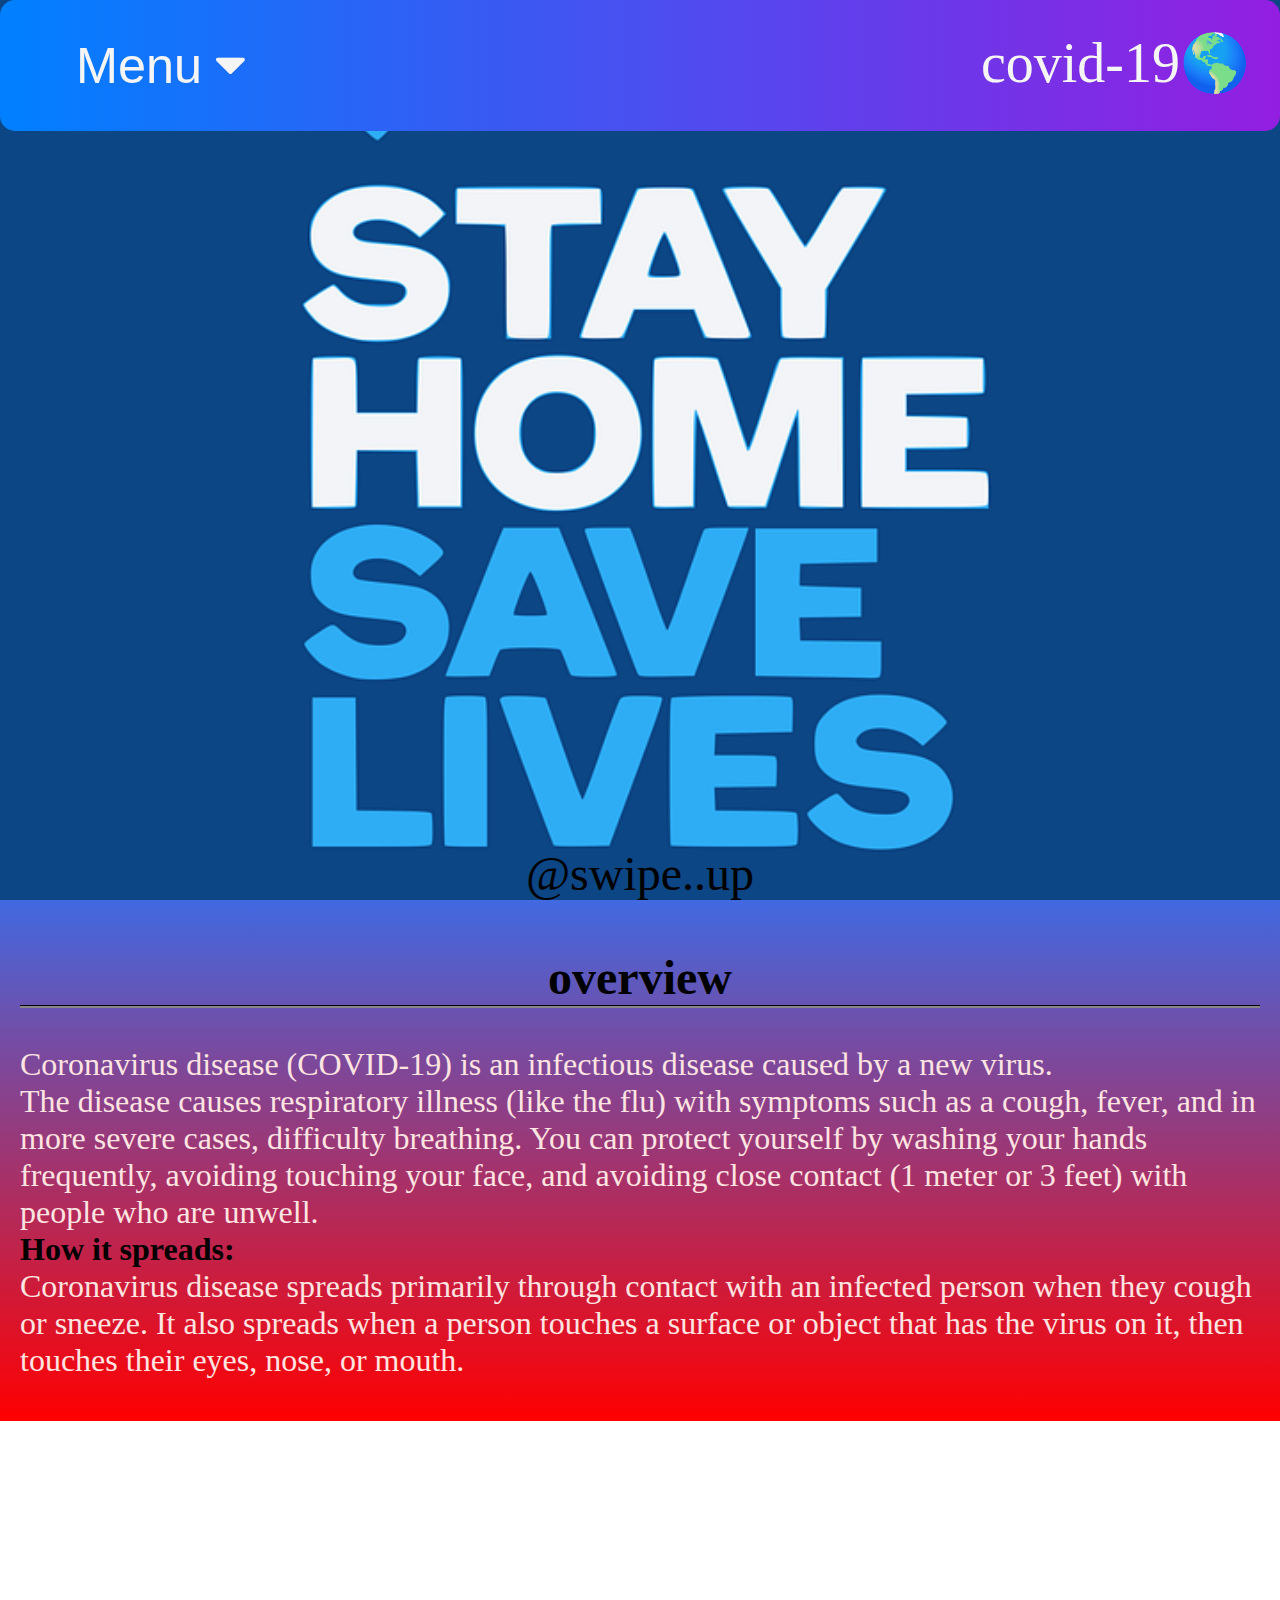
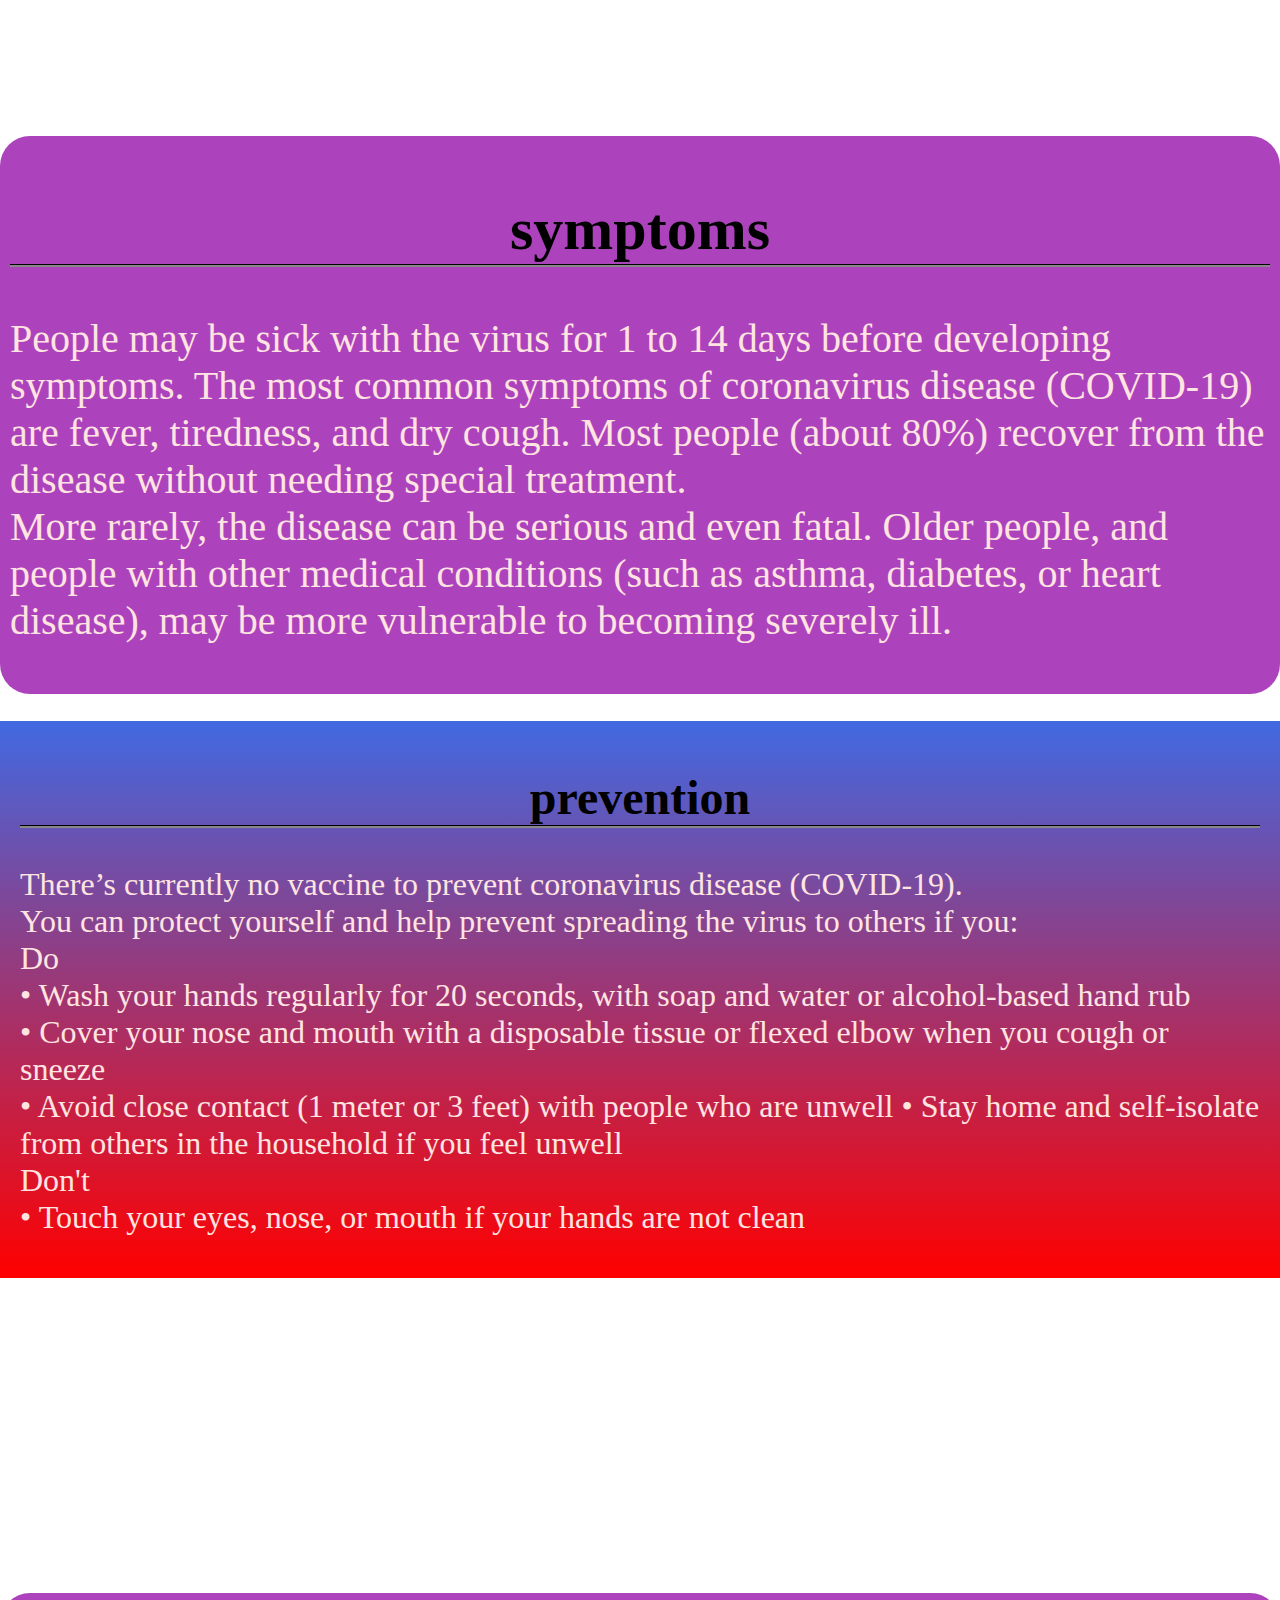
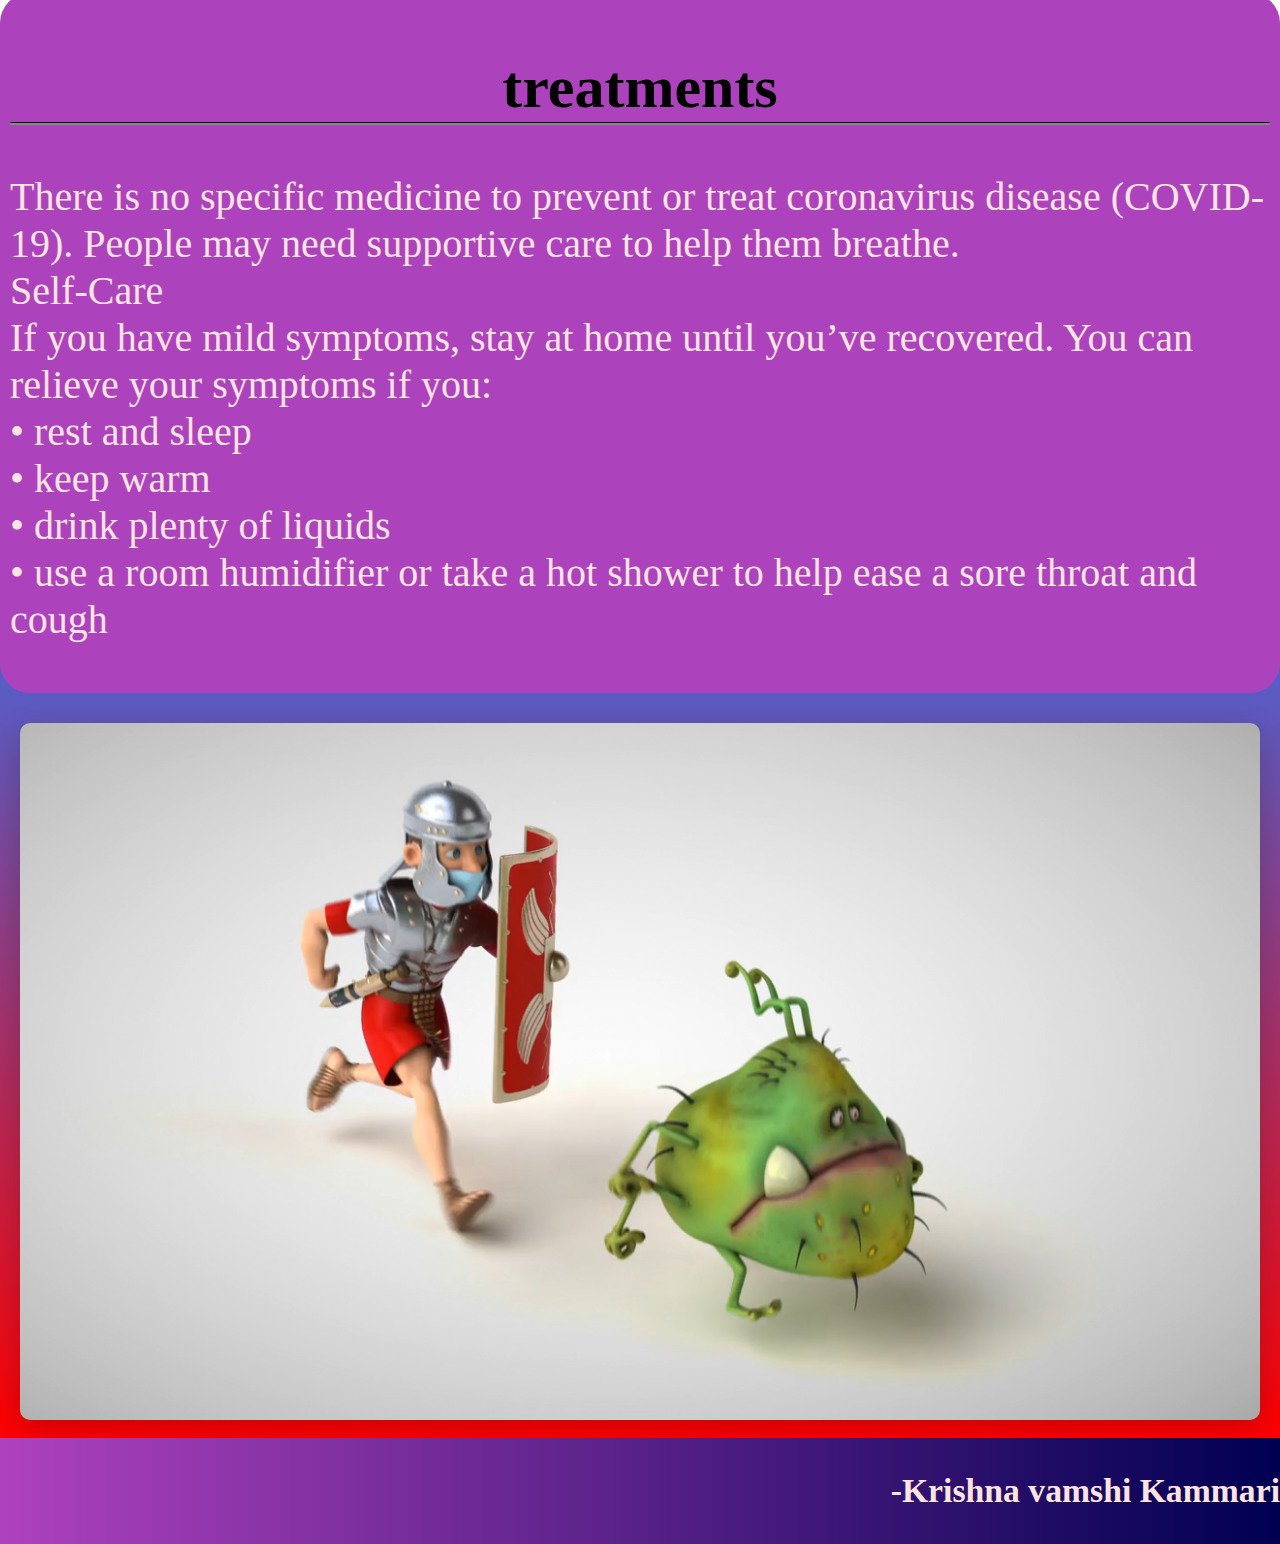
<file: index.html>
<!DOCTYPE html>
<html>
<head>
	<title>COVID-19 GUIDE</title>
	<link rel="stylesheet" type="text/css" href="style1.css">
	<link rel="stylesheet" href="https://cdnjs.cloudflare.com/ajax/libs/font-awesome/4.7.0/css/font-awesome.min.css">
</head>
<body>
	

	<div class="bg bg1">
		<!-- <video autoplay muted loop id="myvideo">
			<source src="Coronavirus - 34039.mp4" type="video/mp4">
			
		</video> -->
		
		

		<div id="text2">

			<span class="blink" id="span1"  >
				@swipe..up
			</span>
		</div >	
	</div>
	<section class="sec sec1">
		
		<h2 id="head2" style="color: black"><b>overview</b></h2>
		<p>
			Coronavirus disease (COVID-19) is an infectious disease caused by a new virus.<br>
The disease causes respiratory illness (like the flu) with symptoms such as a cough, fever, and in more severe cases, difficulty breathing. You can protect yourself by washing your hands frequently, avoiding touching your face, and avoiding close contact (1 meter or 3 feet) with people who are unwell.<br>
<b style="color: black">How it spreads:</b><br>
Coronavirus disease spreads primarily through contact with an infected person when they cough or sneeze. It also spreads when a person touches a surface or object that has the virus on it, then touches their eyes, nose, or mouth.
		</p>
	
	</section>


	<div class="bg bg2">
		


		<div id="textm1">
			
			<h2 id="head2">symptoms</h2>
			<p>
				People may be sick with the virus for 1 to 14 days before developing symptoms. The most common symptoms of coronavirus disease (COVID-19) are fever, tiredness, and dry cough. Most people (about 80%) recover from the disease without needing special treatment.<br>
More rarely, the disease can be serious and even fatal. Older people, and people with other medical conditions (such as asthma, diabetes, or heart disease), may be more vulnerable to becoming severely ill.
			</p>
			
		</div>	
	</div>
	<section class="sec sec2">
		<h2 id="head2">prevention</h2>
		<p>
			There’s currently no vaccine to prevent coronavirus disease (COVID-19).<br>
You can protect yourself and help prevent spreading the virus to others if you:<br>
Do<br>
• Wash your hands regularly for 20 seconds, with soap and water or alcohol-based hand rub<br>
• Cover your nose and mouth with a disposable tissue or flexed elbow when you cough or sneeze<br>
• Avoid close contact (1 meter or 3 feet) with people who are unwell
• Stay home and self-isolate from others in the household if you feel unwell<br>
Don't<br>
• Touch your eyes, nose, or mouth if your hands are not clean
		</p>
	</section>
	

	<div class="bg bg3">
		



		<div id="textm1">
			<h2 id="head2">treatments</h2>
			<p>
				There is no specific medicine to prevent or treat coronavirus disease (COVID-19). People may need supportive care to help them breathe.<br>
Self-Care<br>
If you have mild symptoms, stay at home until you’ve recovered. You can relieve your symptoms if you:<br>
• rest and sleep<br>
• keep warm<br>
• drink plenty of liquids<br>
• use a room humidifier or take a hot shower to help ease a sore throat and cough
			</p>

		</div>	
	</div>
	<section class="sec sec3">
		<div>
			<h2 style="text-align: center" style="border-bottom: 2px solid black">lets fight Corona </h2>
			<video autoplay muted loop id="myvideo">
			<source src="Coronavirus - 34039.mp4" type="video/mp4">
			
		</video>
		</div>
		
	</section>
	<div id="footer">
		<h3>
			-Krishna vamshi Kammari
		</h3>
	</div>



<!-- nav bar -->
	<div id="nav-bar">
		<nav class="zone list">
		<ul class="header">
			<li><button onclick="myfun()" class="dropbtn">Menu
				<i class="fa fa-caret-down"></i>
				</button>
				<div id="mydropdown" class="dropcont">
					
					
    				<a href="apps.html">Apps</a>
   					<a href="biowar.html">Bio-War</a>
   					<a href="https://www.covidvisualizer.com/">Covid19-tracker</a>
					<a href="https://www.covid19india.org/">Covid19-tracker(india)</a>
   					<a href="https://www.who.int/news-room/q-a-detail/q-a-coronaviruses#:~:text=protect">Learn more on WHO</a>
   					<a href="#home">Gallery*</a>
   					<p id="help">
   						National Helpline numbers:<br> 1075 (toll free), +91-11-23978046
   					</p>

				</div>
			</li>
		<!-- 	<li><a href="">about</a></li>
			<li><a href="#">login</a></li> -->
			<li class="cont1"><a href="https://www.covidvisualizer.com/">covid-19🌎</a></li>
		</ul>
		</nav>
	</div>
	<script type="text/javascript" src="script.js"></script>
	
</body>
</html>
</file>
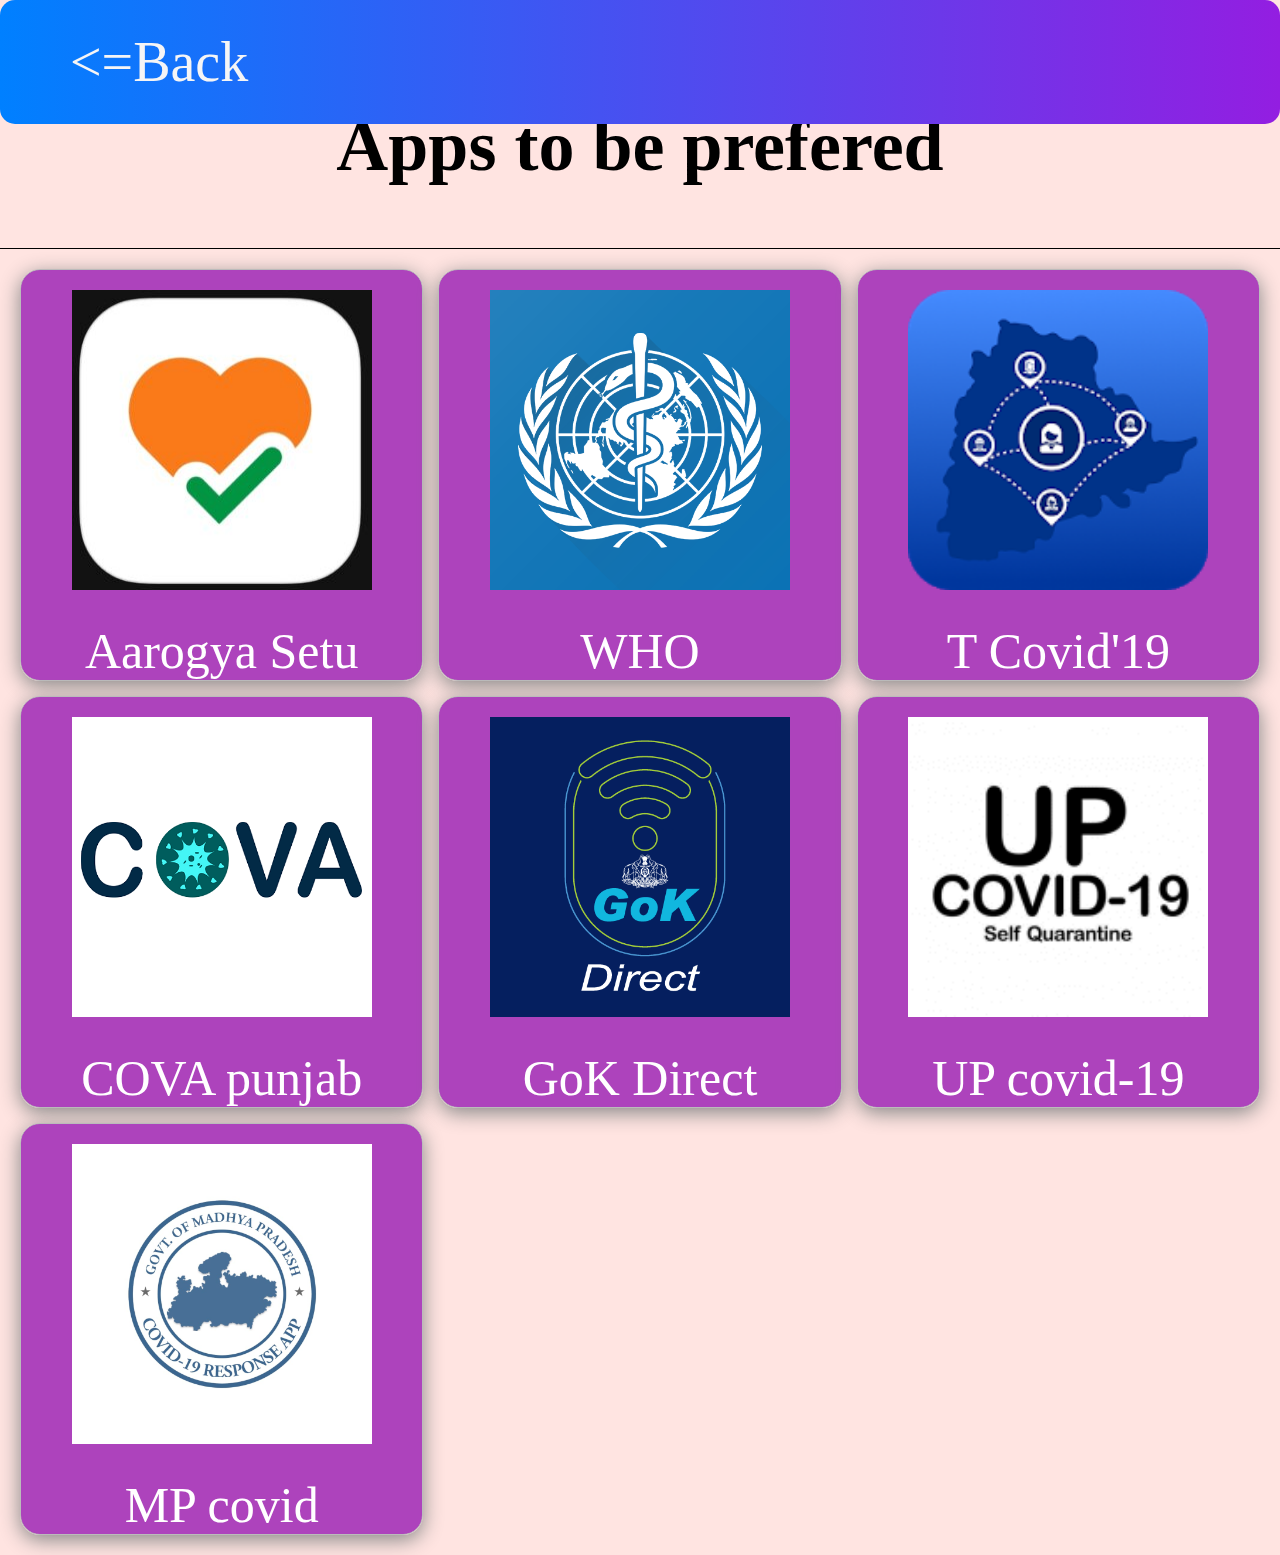
<file: apps.html>
<!DOCTYPE html>
<html>
<head>
	<title>APPS-covid-19</title>
	<link rel="stylesheet" type="text/css" href="appstyle.css">
</head>
<body>

	<div id="h2head">
			<h2>Apps to be prefered</h2>
		</div>

	<div id="grid">
	<div class="all">
		
	  <div class="zonee green">
	  	<img src="app1.jpg">
	  	<div>
	  	<a href="https://play.google.com/store/apps/details?id=nic.goi.aarogyasetu">Aarogya Setu</a>
	  </div>
	  </div>
	  <div class="zonee red">
	  	<img src="app2.png">
	  	<div>
	  	<a href="https://play.google.com/store/apps/details?id=de.xikolo.openwho">WHO</a>
	  </div>
	  </div>

	  <div class="zonee blue">
	  	<img src="app7.webp">
	  	<div>
	  	<a href="https://play.google.com/store/apps/details?id=com.tsstate.citizen">T Covid'19</a>
	  </div>
	  </div>
	  <div class="zonee blue">
	  	<img src="app3.png">
	  	<div>
	  	<a href="https://play.google.com/store/apps/details?id=in.gov.punjab.cova">COVA punjab</a>
	  </div>
	  </div>
	  <div class="zonee yellow">
	  	<img src="app4.png">
	  	<div>
	  	<a href="https://play.google.com/store/apps/details?id=com.qkopy.prdkerala">GoK Direct</a>
	  </div>
	  </div>
	  <div class="zonee red">
	  	<img src="app5.png">
	  	<div>
	  	<a href="https://play.google.com/store/apps/details?id=com.covid19.dgmup">UP covid-19</a>
	  </div>
	  </div>
	  <div class="zonee blue">
	  	<img src="app6.png">
	  	<div>
	  	<a href="https://play.google.com/store/apps/details?id=com.covidmp.coronago">MP covid</a>
	  </div>
	  </div>
	  
	  </div>
	</div>


	 <div id="nav-bar">
		<nav class="zone list">
		<ul class="header">
			
			<li><a id="navmain" href="index.html"><=Back</a></li>
			
		</ul>
		</nav>
	</div>


</body>
</html>
</file>
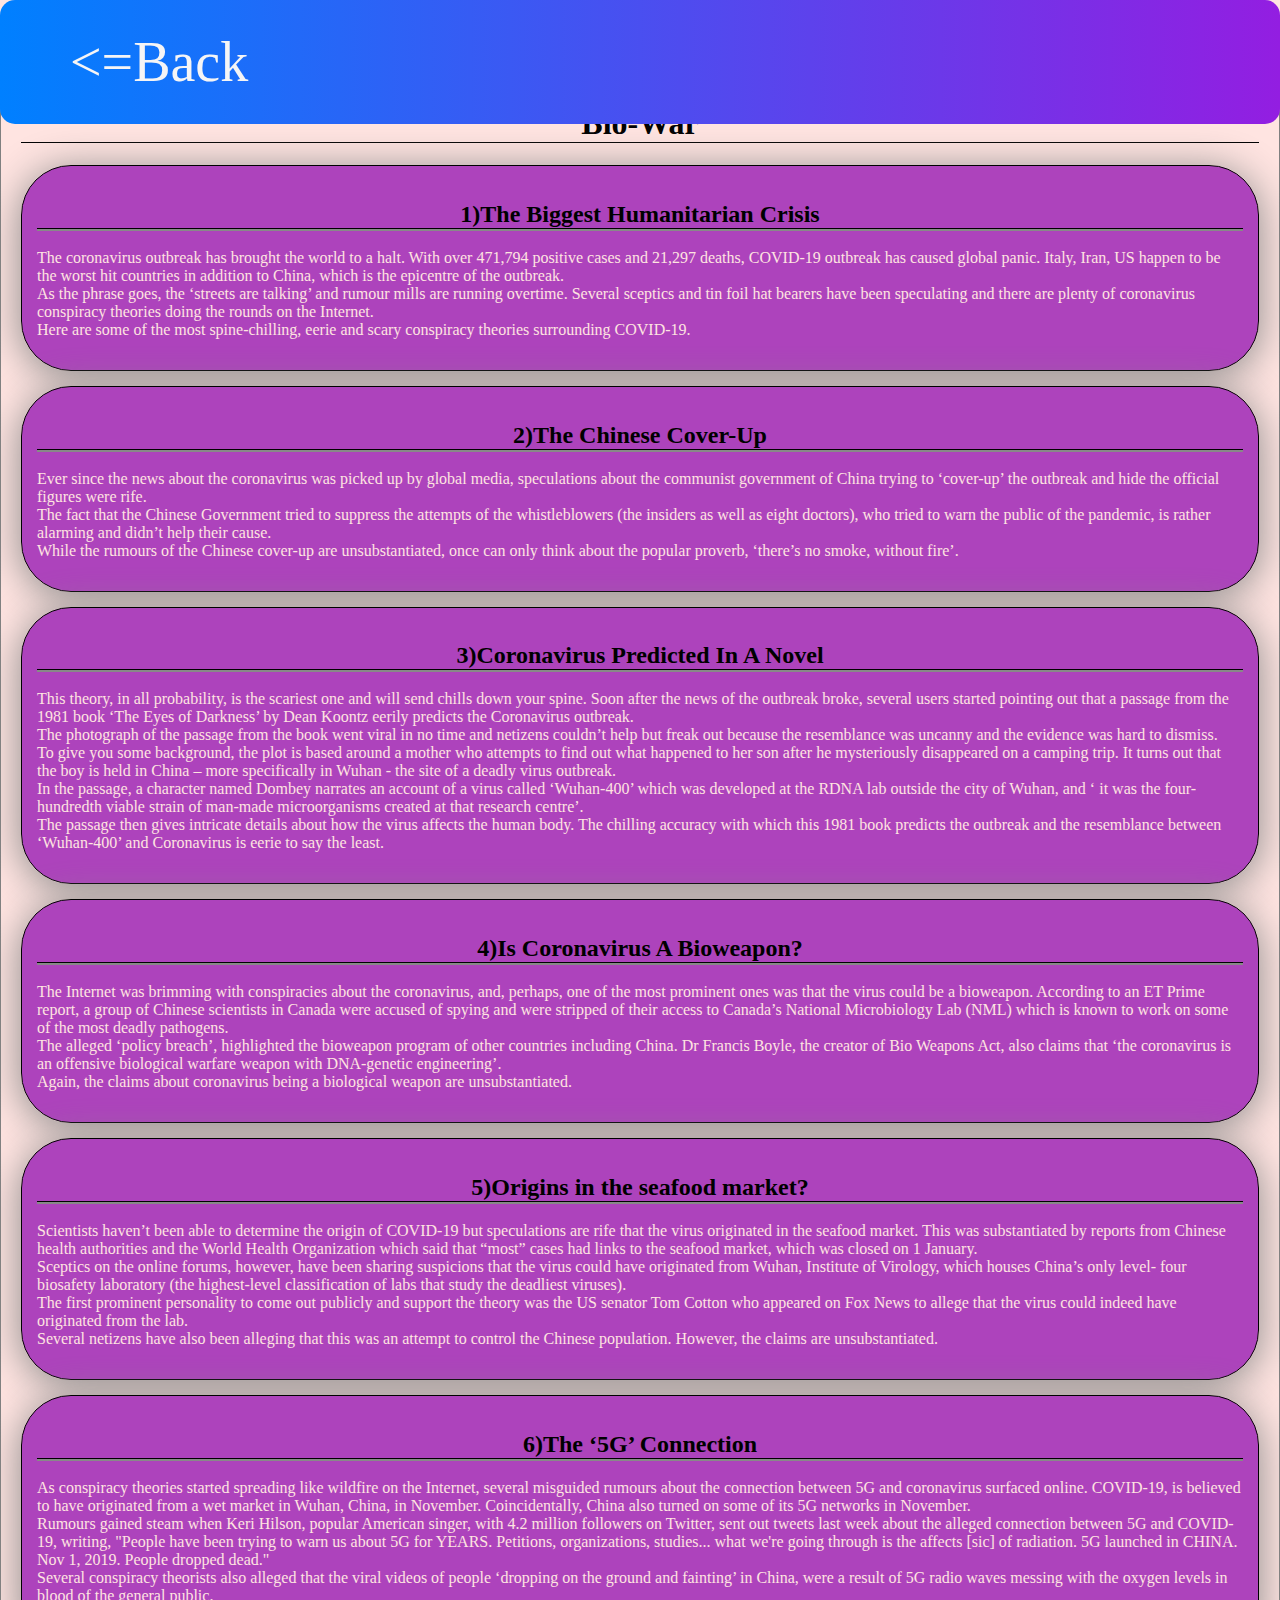
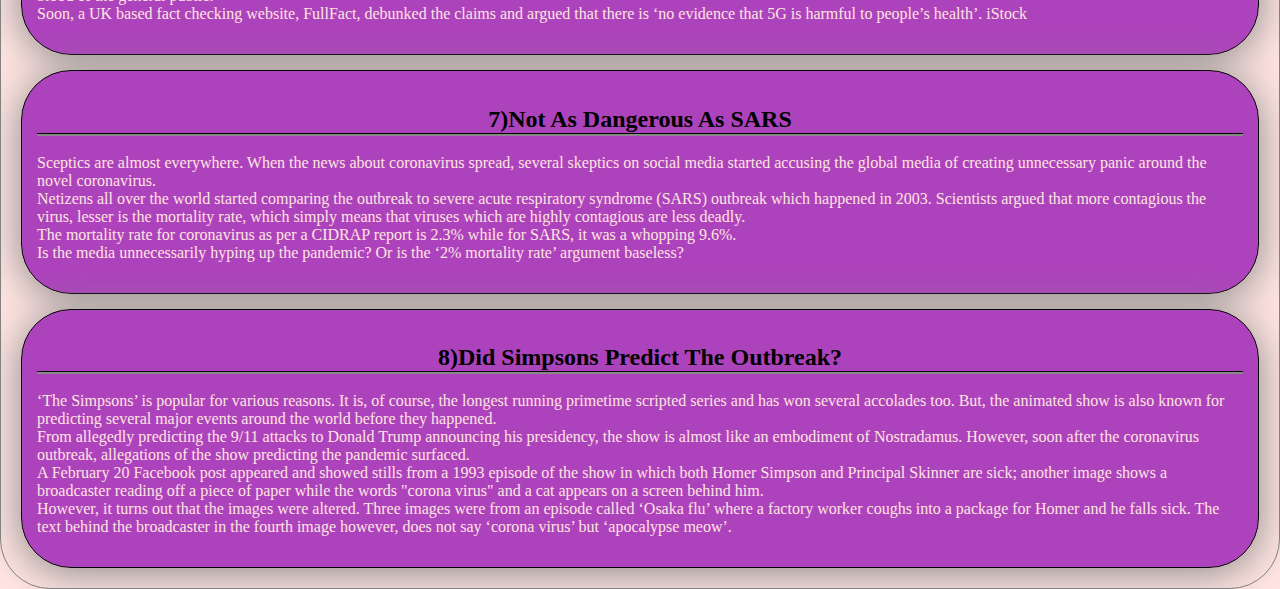
<file: biowar.html>
<!DOCTYPE html>
<html>
<head>
	<title>BIO-WAR</title>
	<link rel="stylesheet" type="text/css" href="biostyle.css">
</head>
<body>
	
	

	<div id="mainwar">
		<div>
		<h1 >Bio-War</h1>
		</div>
		<div id="war">
			<h2>1)The Biggest Humanitarian Crisis</h2>
			<p>
				The coronavirus outbreak has brought the world to a halt. With over 471,794 positive cases and 21,297 deaths, COVID-19 outbreak has caused global panic. Italy, Iran, US happen to be the worst hit countries in addition to China, which is the epicentre of the outbreak.<br>

As the phrase goes, the ‘streets are talking’ and rumour mills are running overtime. Several sceptics and tin foil hat bearers have been speculating and there are plenty of coronavirus conspiracy theories doing the rounds on the Internet.<br>

Here are some of the most spine-chilling, eerie and scary conspiracy theories surrounding COVID-19.
			</p>
		</div>


		<div id="war">
			<h2>2)The Chinese Cover-Up</h2>
			<p>
				Ever since the news about the coronavirus was picked up by global media, speculations about the communist government of China trying to ‘cover-up’ the outbreak and hide the official figures were rife.<br>

The fact that the Chinese Government tried to suppress the attempts of the whistleblowers (the insiders as well as eight doctors), who tried to warn the public of the pandemic, is rather alarming and didn’t help their cause.<br>

While the rumours of the Chinese cover-up are unsubstantiated, once can only think about the popular proverb, ‘there’s no smoke, without fire’.
			</p>
			
		</div>
		<div id="war">
			<h2>3)Coronavirus Predicted In A Novel</h2>
			<p>
				This theory, in all probability, is the scariest one and will send chills down your spine. Soon after the news of the outbreak broke, several users started pointing out that a passage from the 1981 book ‘The Eyes of Darkness’ by Dean Koontz eerily predicts the Coronavirus outbreak.<br>

The photograph of the passage from the book went viral in no time and netizens couldn’t help but freak out because the resemblance was uncanny and the evidence was hard to dismiss.<br>

To give you some background, the plot is based around a mother who attempts to find out what happened to her son after he mysteriously disappeared on a camping trip. It turns out that the boy is held in China – more specifically in Wuhan - the site of a deadly virus outbreak.<br>

In the passage, a character named Dombey narrates an account of a virus called ‘Wuhan-400’ which was developed at the RDNA lab outside the city of Wuhan, and ‘ it was the four-hundredth viable strain of man-made microorganisms created at that research centre’.<br>

The passage then gives intricate details about how the virus affects the human body. The chilling accuracy with which this 1981 book predicts the outbreak and the resemblance between ‘Wuhan-400’ and Coronavirus is eerie to say the least.
			</p>
			
		</div>
		<div id="war">
			<h2>4)Is Coronavirus A Bioweapon?</h2>
			<p>
				The Internet was brimming with conspiracies about the coronavirus, and, perhaps, one of the most prominent ones was that the virus could be a bioweapon. According to an ET Prime report, a group of Chinese scientists in Canada were accused of spying and were stripped of their access to Canada’s National Microbiology Lab (NML) which is known to work on some of the most deadly pathogens.<br>

The alleged ‘policy breach’, highlighted the bioweapon program of other countries including China. Dr Francis Boyle, the creator of Bio Weapons Act, also claims that ‘the coronavirus is an offensive biological warfare weapon with DNA-genetic engineering’.<br>

Again, the claims about coronavirus being a biological weapon are unsubstantiated.
			</p>
			
		</div>

		
		<div id="war">
			<h2>5)Origins in the seafood market?</h2>
			<p>
				Scientists haven’t been able to determine the origin of COVID-19 but speculations are rife that the virus originated in the seafood market. This was substantiated by reports from Chinese health authorities and the World Health Organization which said that “most” cases had links to the seafood market, which was closed on 1 January.<br>

Sceptics on the online forums, however, have been sharing suspicions that the virus could have originated from Wuhan, Institute of Virology, which houses China’s only level- four biosafety laboratory (the highest-level classification of labs that study the deadliest viruses).<br>

The first prominent personality to come out publicly and support the theory was the US senator Tom Cotton who appeared on Fox News to allege that the virus could indeed have originated from the lab.<br>

Several netizens have also been alleging that this was an attempt to control the Chinese population. However, the claims are unsubstantiated.
			</p>
			
		</div>

		
		<div id="war">
			<h2>6)The ‘5G’ Connection</h2>
			<p>
				As conspiracy theories started spreading like wildfire on the Internet, several misguided rumours about the connection between 5G and coronavirus surfaced online. COVID-19, is believed to have originated from a wet market in Wuhan, China, in November. Coincidentally, China also turned on some of its 5G networks in November.<br>

Rumours gained steam when Keri Hilson, popular American singer, with 4.2 million followers on Twitter, sent out tweets last week about the alleged connection between 5G and COVID-19, writing, "People have been trying to warn us about 5G for YEARS. Petitions, organizations, studies... what we're going through is the affects [sic] of radiation. 5G launched in CHINA. Nov 1, 2019. People dropped dead."<br>

Several conspiracy theorists also alleged that the viral videos of people ‘dropping on the ground and fainting’ in China, were a result of 5G radio waves messing with the oxygen levels in blood of the general public.<br>

Soon, a UK based fact checking website, FullFact, debunked the claims and argued that there is ‘no evidence that 5G is harmful to people’s health’.
iStock

			</p>
			
		</div>

		
		<div id="war">
			<h2>7)Not As Dangerous As SARS</h2>
			<p>
				Sceptics are almost everywhere. When the news about coronavirus spread, several skeptics on social media started accusing the global media of creating unnecessary panic around the novel coronavirus.<br>

Netizens all over the world started comparing the outbreak to severe acute respiratory syndrome (SARS) outbreak which happened in 2003. Scientists argued that more contagious the virus, lesser is the mortality rate, which simply means that viruses which are highly contagious are less deadly.<br>

The mortality rate for coronavirus as per a CIDRAP report is 2.3% while for SARS, it was a whopping 9.6%.<br>

Is the media unnecessarily hyping up the pandemic? Or is the ‘2% mortality rate’ argument baseless?
			</p>
			
		</div>

		
		<div id="war">
			<h2>8)Did Simpsons Predict The Outbreak?</h2>
			<p>
				‘The Simpsons’ is popular for various reasons. It is, of course, the longest running primetime scripted series and has won several accolades too. But, the animated show is also known for predicting several major events around the world before they happened.<br>

From allegedly predicting the 9/11 attacks to Donald Trump announcing his presidency, the show is almost like an embodiment of Nostradamus. However, soon after the coronavirus outbreak, allegations of the show predicting the pandemic surfaced.<br>

A February 20 Facebook post appeared and showed stills from a 1993 episode of the show in which both Homer Simpson and Principal Skinner are sick; another image shows a broadcaster reading off a piece of paper while the words "corona virus" and a cat appears on a screen behind him.<br>

However, it turns out that the images were altered. Three images were from an episode called ‘Osaka flu’ where a factory worker coughs into a package for Homer and he falls sick. The text behind the broadcaster in the fourth image however, does not say ‘corona virus’ but ‘apocalypse meow’.
			</p>
			
		</div>


		
	</div>

	 <div id="nav-bar">
		<nav class="zone list">
		<ul class="header">
			
			<li><a href="index.html"><=Back</a></li>
			
		</ul>
		</nav>
	</div>
</body>
</html>
</file>
<file: style1.css>
body,html
{
	height:100%;
	margin:0;
}
.zone
{
	
	top:auto 0;
	border-radius: 20px;

}
.header
{
	display: flex;
	list-style: none;
	border-radius: 5px;
	background: -webkit-linear-gradient(right,rgb(147, 30, 225) 0%,rgb(0, 128, 255) 100%);
	margin: 0;
	font-size: 3.5em;
	border-radius: 15px;
	
}

/*.list
{
	position: fixed;
	top:0;
	width: 100%;

}*/
li
{
	padding: 30px;

}
a
{
		text-decoration: none;
		color:#f5f5f6;
}
.cont1
{
	margin-left:auto; 
}
.list
{
	position: fixed;
	top:0;
	width: 100%;
	
	
}







.bg
{
	position: relative;
	/*opacity: 0.3;*/
	background-position: center;
	background-size: cover;
	background-repeat: no-repeat;
	background-attachment: fixed;
	width: 100%;
	height:100%;
}
.bg1
{
	    
	background-image: url("bg1.webp");
	min-height: 100%;

}

.bg2
{
	background-image: url("bg2.png");
	min-height: 50px;
}
.bg3
{
	background-image: url("img4.jpg");
	min-height: 500px;
}
#text2
{
	position: absolute;
	top:94%;
	width: 100%;
	text-align: center;
	color:#000;

}
.blink
{
	color: #000;
	font-size: 3em;
	animation: blinktext 1s infinite;
}
@keyframes blinktext
{
	0%{     color: #000;    }
    25%{    color: #000; }
    50%{    color: transparent; }
   75%{    color:transparent;  }
    100%{   color: #000;    }
}

.sec
{
	text-align: center;
	background: -webkit-linear-gradient(top, royalblue,red);
	padding: 10px 20px;
	/*height: 500px;*/
	font-size: 2em;
	margin: 0;
	text-align: left;
	color: mistyrose;


}
#head2
{
	color: black;
	border-bottom:1px solid black; 
	box-shadow: 0px 2px 0px #888888;
	text-align: center;

}



/*colum*/
#textm1
{
	position: absolute;
	width: auto;
	top: 35%;
	background: -webkit-linear-gradient(top,rgb(173, 67, 188) 100%,rgb(245, 10, 92) 100%);
	font-size: 2.5em;
	border-radius: 30px;
	padding: 10px;
	color: mistyrose;

}














/*drop button*/
.dropcont
{
	display:none;
	position: absolute;
	background-color: #f1f1f1;
	margin-right: 0;
    min-width: 85%;
    overflow: auto;
    box-shadow: 0px 8px 16px 0px rgba(0,0,0,0.2);
    z-index:1;
    top: 125px;
    border-radius: 10px;
    padding: 20px;
}
.show{display: block;}
.dropbtn
{
	background-color:transparent;
	color:#f5f5f6;
	font-size: 0.9em;
	padding:6px;
	border: none;
}
.dropbtn:hover{
  color: black;
  }
  .dropcont a
  {
  color: black;

  padding: 25px 20px;
  text-decoration: none;
  display: block;
  border-bottom: 0.2px solid gray;
  }
  .dropcont a:hover
  {
  	background-color: #ddd;
  }
  #help
  {
  	background: -webkit-linear-gradient(right, rgb(0, 0, 81) , rgb(174, 65, 190));
  	color:mistyrose;
  	margin: 0;
  	padding: 5px;
  	border-radius:10px;
  	font-size: 0.8em;

  }


  /*video*/
video
{
	
	border-radius: 10px;
	position: relative;
	width: 100%;
	height: 100%;
	 box-shadow: 0px 8px 30px 0px rgba(0,0,0,0.2);

	
}
#myvideo
{
	min-height: 100%;
	min-width: 100%;
}
#footer
{
	position: absolute;
	width: 100%;
	color: mistyrose;
	text-align: right;
	margin:0;
	font-size: 1.8em;
	padding: 0;
	
	background: -webkit-linear-gradient(right, rgb(0, 0, 81) , rgb(174, 65, 190));
}
</file>
<file: appstyle.css>
body,html
{
	height:100%;
	margin:0;
	background-color: mistyrose 
}
#nav-bar
{
	width: 100%;
	position: absolute;
}

.zone
{
	
	top:auto 0;
	border-radius: 20px;

}
.header
{
	display: flex;
	list-style: none;
	border-radius: 5px;
	background: -webkit-linear-gradient(right,rgb(147, 30, 225) 0%,rgb(0, 128, 255) 100%);
	margin: 0;
	font-size: 3.5em;
	border-radius: 15px;
	
}
li
{
	padding: 30px;

}
#navmain
{
		text-decoration: none;
		color:#f5f5f6;
}
.list
{
	position: fixed;
	top:0;
	width: 100%;
	
	
}
/*aapppssss*/
.all
{

	display:grid;
	grid-gap: 15px;
	grid-template-columns: repeat(auto-fill,minmax(400px,1fr));
	grid-template-rows: 1fr;
	padding: 20px;

}
img
{
	width: 300px;
	height: 300px;
	padding: 20px;
	border-radius: 20px;
}
.zonee
{
	font-size:50px;
	box-shadow: 0px 5px 20px #888888; 
	text-align: center;
	border-radius: 20px;
	border: 1px solid #bbb;
	background: -webkit-linear-gradient(top,rgb(173, 67, 188) 100%,rgb(245, 10, 92) 100%);
	
}
#h2head
{
	top: 5%;
	position: relative;
	text-align: center;
	font-size: 3em;
	border-bottom:1px solid black; 
}
#grid
{
	top:5%;
	position: relative;
}
a
{
	text-decoration: none;
	color: white;
}
</file>
<file: biostyle.css>
body,html
{
	height:100%;
	margin:0;
	background-color: mistyrose 
}

.zone
{
	
	top:auto 0;
	border-radius: 20px;

}
.header
{
	display: flex;
	list-style: none;
	border-radius: 5px;
	background: -webkit-linear-gradient(right,rgb(147, 30, 225) 0%,rgb(0, 128, 255) 100%);
	margin: 0;
	font-size: 3.5em;
	border-radius: 15px;
	
}
li
{
	padding: 30px;

}
a
{
		text-decoration: none;
		color:#f5f5f6;
}
.list
{
	position: fixed;
	top:0;
	width: 100%;
	
	
}


/*content*/
#mainwar
{
	padding: 20px;
	top:7%;
	position: relative;
	border:1px solid gray;
	border-radius: 50px;
}
#war
{
	
	width: auto;
	position:relative;
	background: -webkit-linear-gradient(top,rgb(173, 67, 188) 100%,rgb(245, 10, 92) 100%);
	font-size: 1em;
	border-radius: 50px;
	border:1px solid black;
	padding: 15px;
	color: mistyrose;
	box-shadow: 0px 5px 40px #888888; 
	margin-top: 15px;
}
h2
{
	color: black;
	border-bottom:1px solid black; 
	box-shadow: 0px 2px 0px #888888;
	text-align: center;
}
h1
{
	color: black;
	border-bottom:1px solid black; 
	
	text-align: center;
}
</file>
